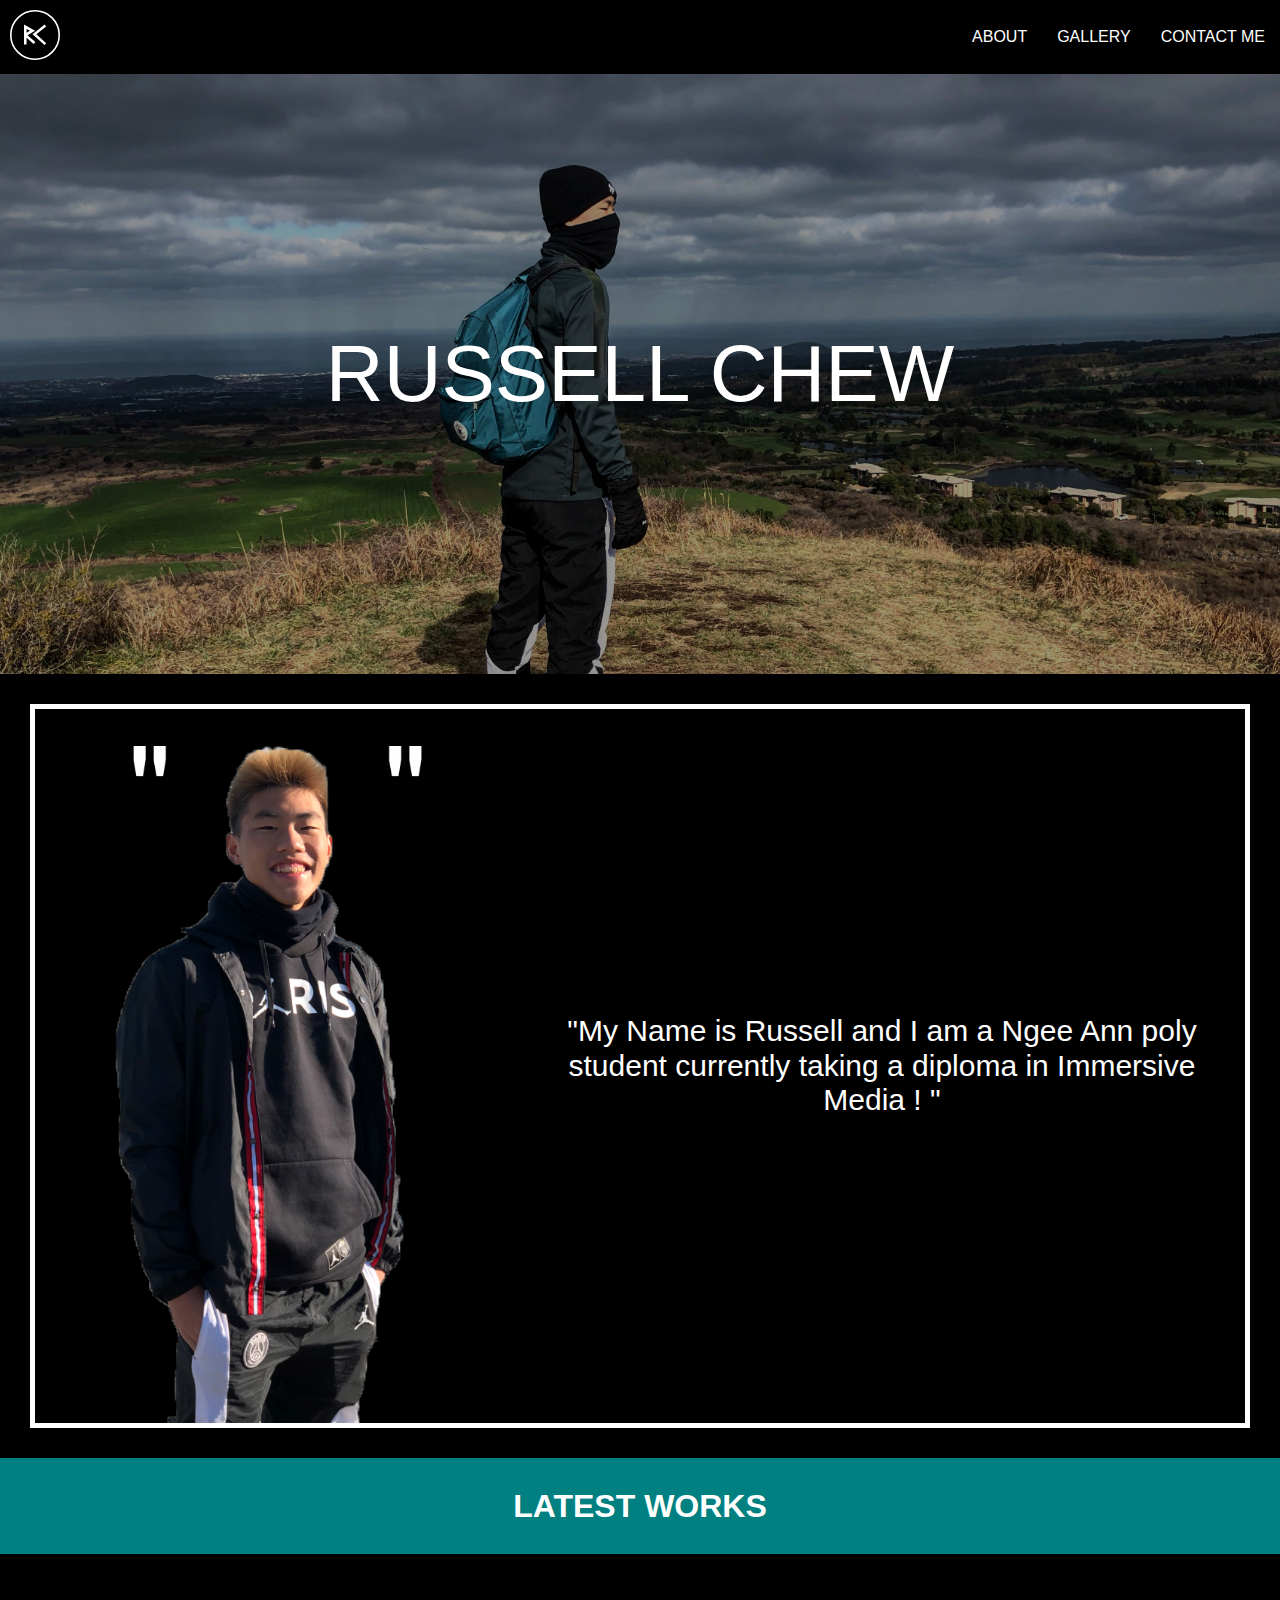
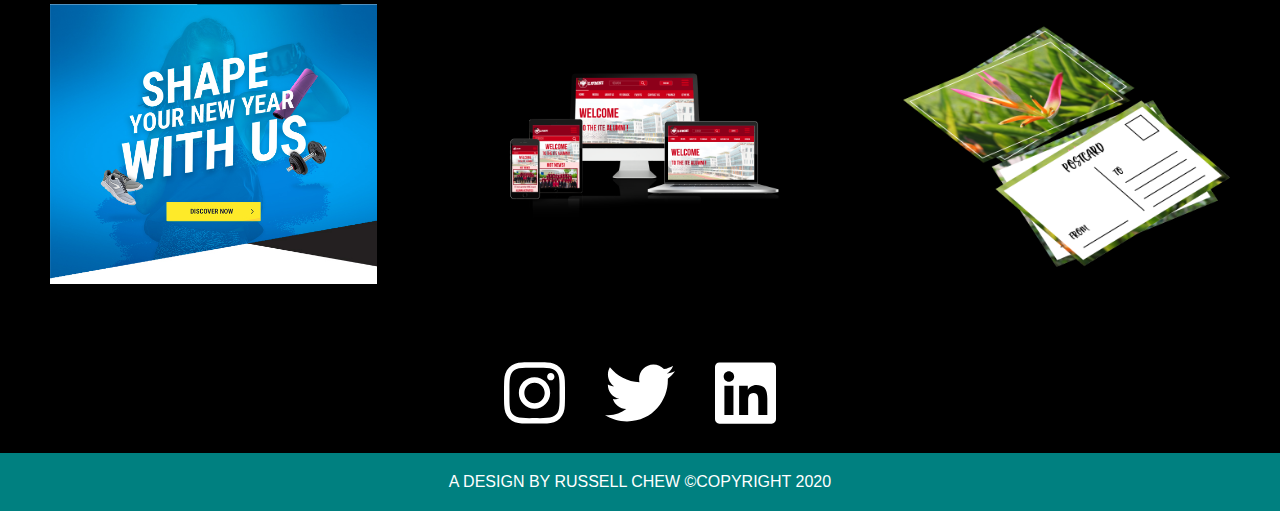
<file: Index.html>
<!DOCTYPE html>
<html lang="en">
    <head>
        <meta charset="UTF-8">
        <meta name="viewport">
        <title>Russell Portfolio</title>
        <link href="style.css" rel="stylesheet">
        <link href="normalize.css" rel="stylesheet">
    </head>
    <body>
        <header>
            <nav class="navresponsive" id="topnav">
                <div class="logo">
                    <a href="index.html"><img src="Images/logo.svg"></a>
                </div>
                <ul class="navbar">
                    <li><a href="About.html">ABOUT</a></li>
                    <li><a href="Gallery.html">GALLERY</a></li>
                    <li><a href="Contact.html">CONTACT ME</a></li>
                    <li><a href="javascript:void(0)" class="icon" onclick="menu()"><img src="Images/3bars.svg"></a></li>
                </ul>
            </nav>
        <script>
                function menu() {
                    var x =
                        document.getElementById("topnav");
                    if (x.className === "navresponsive") {
                        x.className += " responsive"
                    } else {
                        x.className = "navresponsive";
                    }
                }
        
        </script>
        </header>
        <div class="banner">RUSSELL CHEW</div>
        <section class="About">
            <div class="insideabout">
                <div class="photoone"><img src="Images/Individual.png"></div>
                <div class="information">"My Name is Russell and I am a Ngee Ann poly student currently taking a diploma in Immersive Media ! "</div>
            </div>
            </section>
        <h1 class="latest">LATEST WORKS</h1>
        <section class="latestworks">
            <div class="works"><a href="Images/Works/1.jpg" target="_blank"><img src="Images/Works/1.jpg"></a></div>
            <div class="works"><a href="Images/Works/ITEaulmnidetailed.png" target="_blank"><img src="Images/Works/8.png"></a></div>
            <div class="works"><a href="Images/Works/6.png" target="_blank"><img src="Images/Works/6.png"></a></div>
        </section>
        <div class="socialmedia">
            <div class="socialmediainside"><a href="https://www.instagram.com/russchew/" target="_blank"><img src="Images/instagram.svg"></a></div>
            <div class="socialmediainside"><a href="https://twitter.com/llessurz?lang=en-sg" target="_blank"><img src="Images/twitter.svg"></a></div>
            <div class="socialmediainside"><a href="https://www.linkedin.com/in/russell-chew-49496217a/" target="_blank"><img src="Images/linkedin-brands.svg"></a></div>
        </div>
        <footer>
            <p class="footer">A DESIGN BY RUSSELL CHEW &copy;COPYRIGHT 2020</p>
        </footer>
    </body>
</html>
</file>
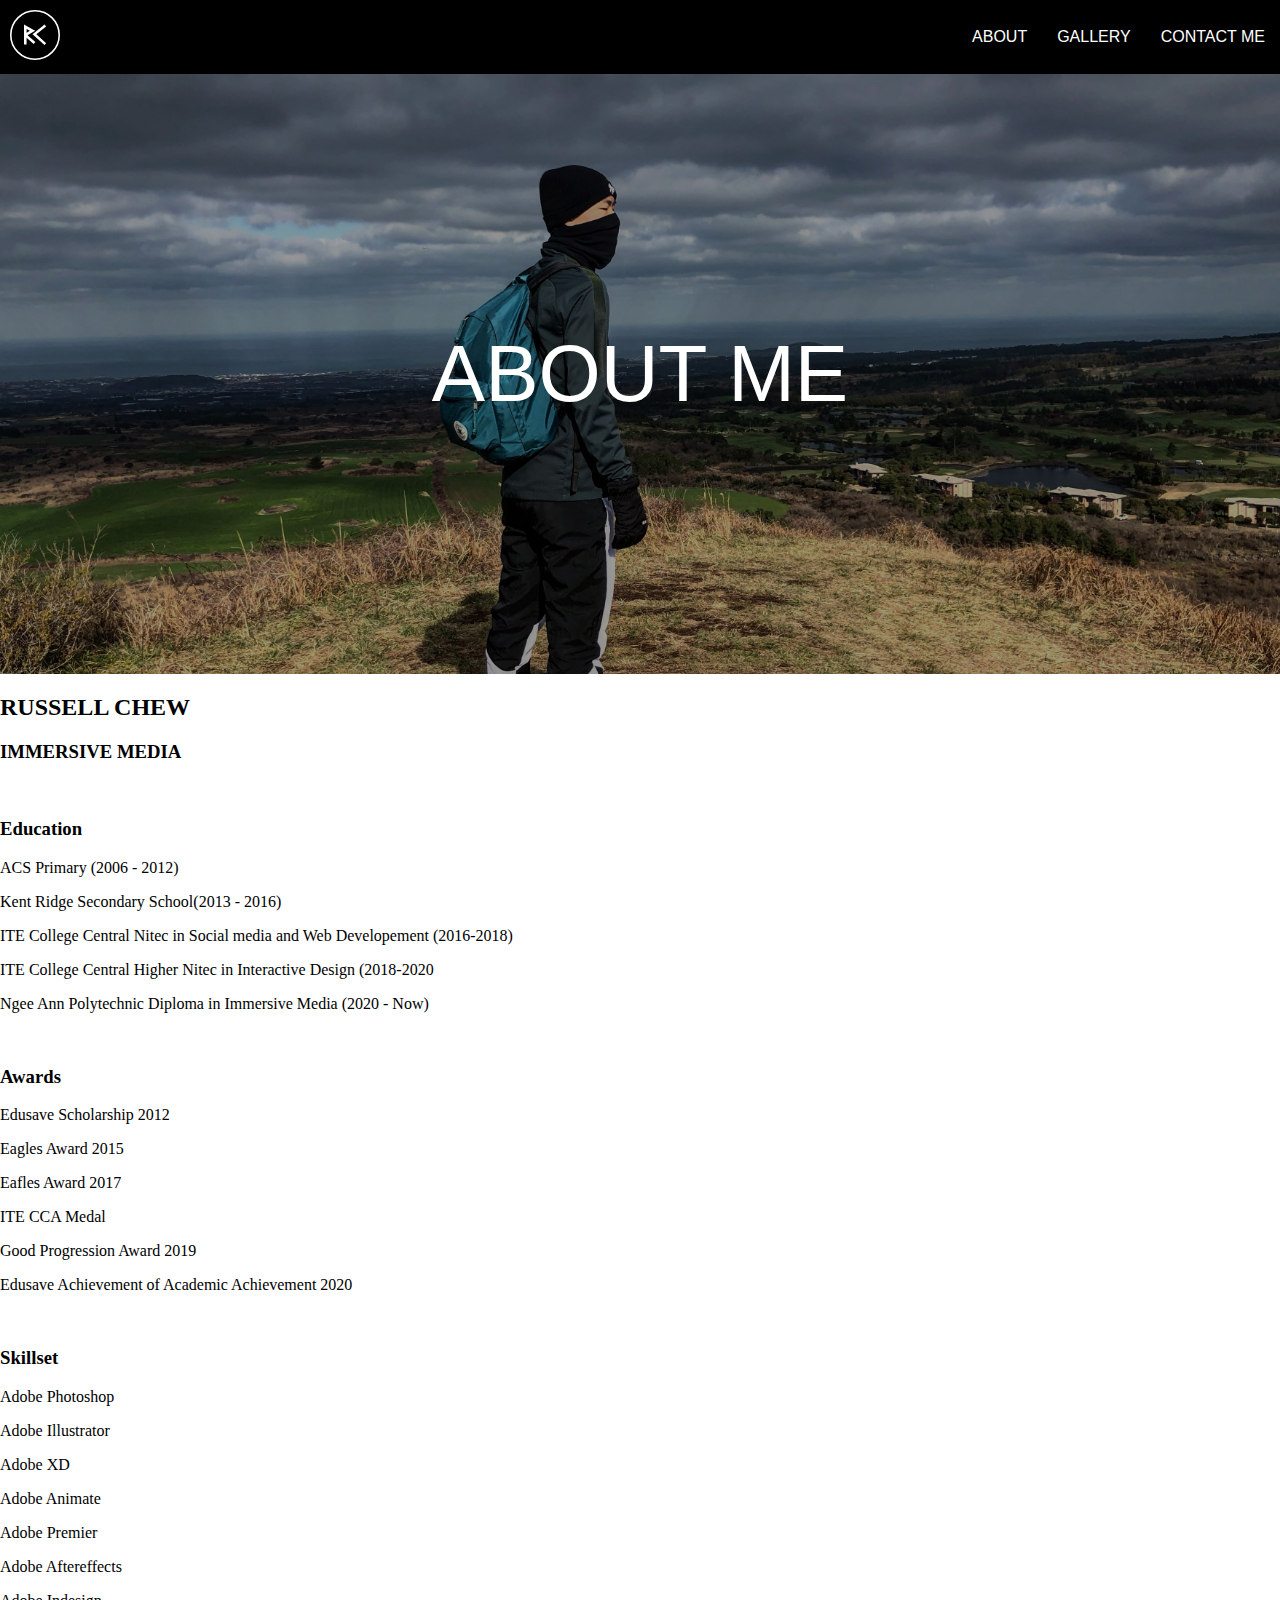
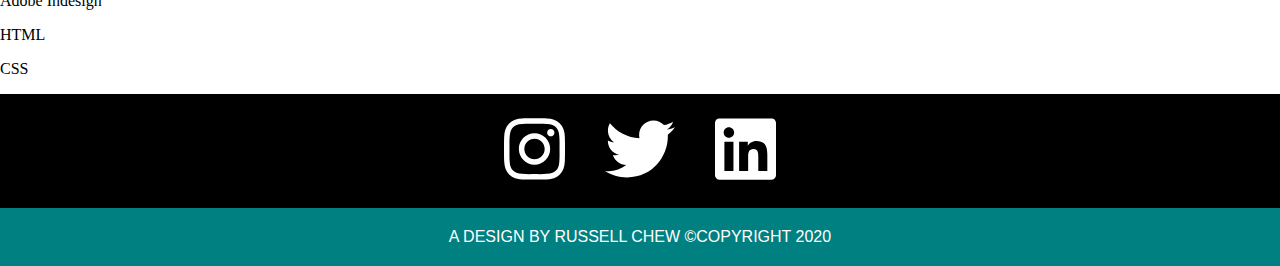
<file: About.html>
<!DOCTYPE html>
<html lang="en">
    <head>
        <meta charset="UTF-8">
        <meta name="viewport">
        <title>Russell Portfolio</title>
        <link href="style.css" rel="stylesheet">
    </head>
    <body>
        <header>
            <nav class="navresponsive" id="topnav">
                <div class="logo">
                    <a href="index.html"><img src="Images/logo.svg"></a>
                </div>
                <ul class="navbar">
                    <li><a href="About.html">ABOUT</a></li>
                    <li><a href="#">GALLERY</a></li>
                    <li><a href="#">CONTACT ME</a></li>
                    <li><a href="javascript:void(0)" class="icon" onclick="menu()"><img src="Images/3bars.svg"></a></li>
                </ul>
            </nav>
        <script>
                function menu() {
                    var x =
                        document.getElementById("topnav");
                    if (x.className === "navresponsive") {
                        x.className += " responsive"
                    } else {
                        x.className = "navresponsive";
                    }
                }
        
        </script>
        </header>
        <div class="banner">ABOUT ME</div>
        <section>
            <article>
                <h2>RUSSELL CHEW</h2>
                <h3>IMMERSIVE MEDIA</h3>
                <br>
                <h3>Education</h3>
                <p>ACS Primary (2006 - 2012)</p>
                <p>Kent Ridge Secondary School(2013 - 2016)</p>
                <p>ITE College Central Nitec in Social media and Web Developement (2016-2018)</p>
                <p>ITE College Central Higher Nitec in Interactive Design (2018-2020</p>
                <p>Ngee Ann Polytechnic Diploma in Immersive Media (2020 - Now)</p>
                <br>
                <h3>Awards</h3>
                <p>Edusave Scholarship 2012</p>
                <p>Eagles Award 2015</p>
                <p>Eafles Award 2017</p>
                <p>ITE CCA Medal</p>
                <p>Good Progression Award 2019</p>
                <p>Edusave Achievement of Academic Achievement 2020</p>
                <br>
                <h3>Skillset</h3>
                <p>Adobe Photoshop</p>
                <p>Adobe Illustrator</p>
                <p>Adobe XD</p>
                <p>Adobe Animate</p>
                <p>Adobe Premier</p>
                <p>Adobe Aftereffects</p>
                <p>Adobe Indesign</p>
                <p>HTML</p>
                <P>CSS</P>
            </article>
            <aside>

            </aside>
        </section>
        <div class="socialmedia">
            <div class="socialmediainside"><a href="https://www.instagram.com/russchew/" target="_blank"><img src="Images/instagram.svg"></a></div>
            <div class="socialmediainside"><a href="https://twitter.com/llessurz?lang=en-sg" target="_blank"><img src="Images/twitter.svg"></a></div>
            <div class="socialmediainside"><a href="https://www.linkedin.com/in/russell-chew-49496217a/" target="_blank"><img src="Images/linkedin-brands.svg"></a></div>
        </div>
        <footer>
            <p class="footer">A DESIGN BY RUSSELL CHEW &copy;COPYRIGHT 2020</p>
        </footer>
    </body>
</html>
</file>
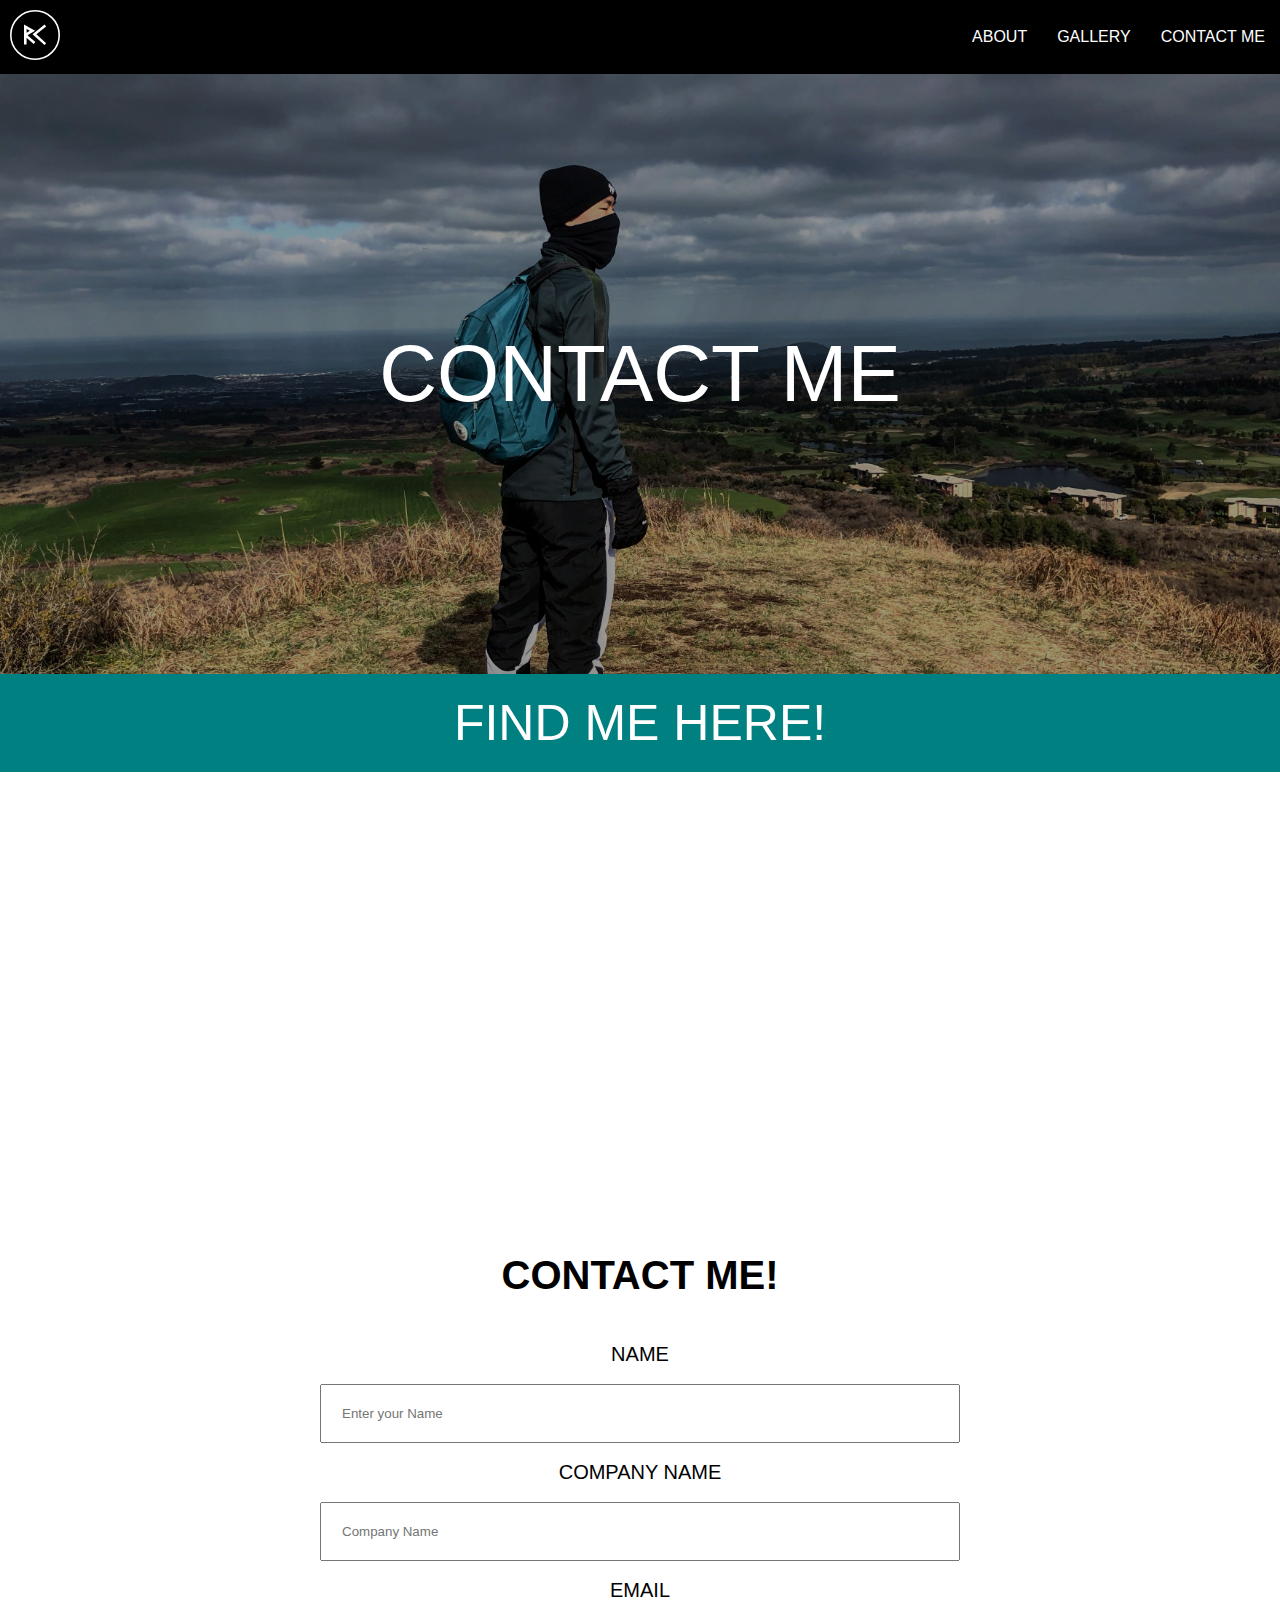
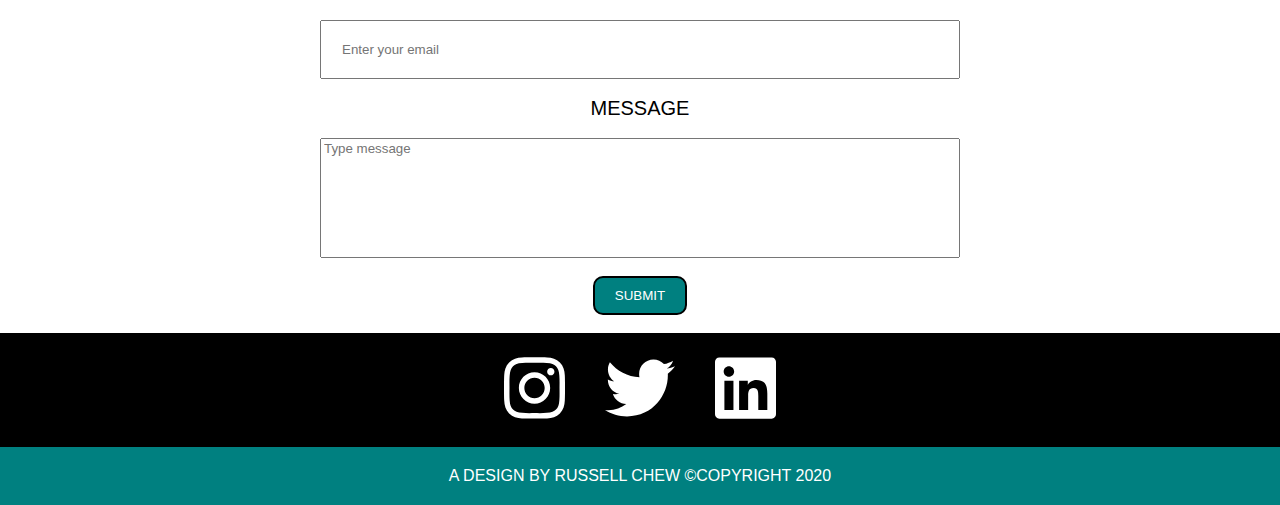
<file: Contact.html>
<!DOCTYPE html>
<html lang="en">
    <head>
        <meta charset="UTF-8">
        <meta name="viewport">
        <title>Russell Portfolio</title>
        <link href="style.css" rel="stylesheet">
        <link href="style.css" rel="stylesheet">
    </head>
    <body>
        <header>
            <nav class="navresponsive" id="topnav">
                <div class="logo">
                    <a href="index.html"><img src="Images/logo.svg"></a>
                </div>
                <ul class="navbar">
                    <li><a href="About.html">ABOUT</a></li>
                    <li><a href="Gallery.html">GALLERY</a></li>
                    <li><a href="Contact.html">CONTACT ME</a></li>
                    <li><a href="javascript:void(0)" class="icon" onclick="menu()"><img src="Images/3bars.svg"></a></li>
                </ul>
            </nav>
        <script>
                function menu() {
                    var x =
                        document.getElementById("topnav");
                    if (x.className === "navresponsive") {
                        x.className += " responsive"
                    } else {
                        x.className = "navresponsive";
                    }
                }
        
        </script>
        </header>
        <div class="banner">CONTACT ME</div>
        <section>
            <div class="contactinfo">FIND ME HERE!</div>
            <iframe src="https://www.google.com/maps/embed?pb=!1m18!1m12!1m3!1d4661.977303517292!2d103.7529079942619!3d1.3171453011822596!2m3!1f0!2f0!3f0!3m2!1i1024!2i768!4f13.1!3m3!1m2!1s0x31da1a9e90f87a2f%3A0xd81007df4cfa23f9!2sSingapore%20129204!5e0!3m2!1sen!2ssg!4v1606441970732!5m2!1sen!2ssg" width="600" height="450" frameborder="0" style="border:0;" allowfullscreen="" aria-hidden="false" tabindex="0"></iframe>
            <br>
            
            <article class="contactform">
                <h1 class="contacttitle">CONTACT ME!</h1>
                <br>
                <form>
                <div class="contactname">NAME</div>
                <br>
                <div class="contactplaceholder"><input class="inputone" type="text" placeholder="Enter your Name" required></div>
                <br>
                <div class="contactname">COMPANY NAME</div>
                <br>
                <div class="contactplaceholder"><input class="inputone" type="text" placeholder="Company Name" required></div>
                <br>
                <div class="contactname">EMAIL</div>
                <br>
                <div class="contactplaceholder"><input class="inputone" type="text" placeholder="Enter your email" required></div>
                <br>
                <div class="contactname">MESSAGE</div>
                <br>
                <div class="contactplaceholder"><input class="inputspecial" type="text" placeholder="Type message" required></div>
                <br>
                <div class="submit"><input class="submission" type="submit" value="SUBMIT"></div>
                <br>
                </form>
            </article>
        </section>
        <div class="socialmedia">
            <div class="socialmediainside"><a href="https://www.instagram.com/russchew/" target="_blank"><img src="Images/instagram.svg"></a></div>
            <div class="socialmediainside"><a href="https://twitter.com/llessurz?lang=en-sg" target="_blank"><img src="Images/twitter.svg"></a></div>
            <div class="socialmediainside"><a href="https://www.linkedin.com/in/russell-chew-49496217a/" target="_blank"><img src="Images/linkedin-brands.svg"></a></div>
        </div>
        <footer>
            <p class="footer">A DESIGN BY RUSSELL CHEW &copy;COPYRIGHT 2020</p>
        </footer>
    </body>
</html>
</file>
<file: style.css>
*{
    box-sizing: border-box;
}
html{
    scroll-behavior: smooth;
}
body{
    margin: 0px;
    padding: 0px;
}
header{
    display: flex;
    justify-content: space-between;
}
.logo{
    padding: 10px;
    background-color: black;
}
.logo img{
    height: 50px;
    transition-property: all;
    transition-duration: 0.2s;
    transition-timing-function: ease-in-out;
}
.logo a img:hover{
    transform: scale(1.2);
}
.navresponsive{
    display: flex;
    justify-content: space-between;
    padding: 0px;
    width: 100%;
    background-color:black;
}
.navresponsive .navbar{
    display: flex;
    align-items: center;
    list-style-type: none;
    margin: 0px;
    padding: 0px;
}
.navresponsive .navbar li a{
    text-decoration: none;
    margin: 15px;
    color: white;
    font-family: sans-serif;
    transition-property: all;
    transition-timing-function: ease-in-out;
    transition-duration: 0.2s;
}
.navresponsive .navbar li a:hover{
    color:teal;
}
.icon img{
    height:30px;
}
.icon {
    display: none;
    position: absolute;
    right: 20px;
    top: 0px;
}
.banner{
    width: 100%;
    background-color: black;
    height: 600px;
    background-image: url(Images/Banner.JPG);
    background-size:cover;
    background-position:center;
    color: white;
    font-family: sans-serif;
    display: flex;
    justify-content: center;
    align-items: center;
    font-size: 80px;
}
.About{
    background-color: black;
    padding: 30px;
}
.insideabout{
    display: flex;
    border: 5px solid white;
}
.photoone{
    display: flex;
    justify-content: center;
    align-items: center;
    width:40%;
    background-color: black;
    
}
.photoone img{
    width: 100%;

}

.information{
    display: flex;
    justify-content: center;
    align-items: center;
    text-align: center;
    font-family: sans-serif;
    font-size: 30px;
    padding: 30px;
    width: 60%;
    color: white;
    background-color: black;
}
.latest{
    width: 100%;
    padding: 30px;
    background-color: teal;
    color: white;
    font-family: sans-serif;
    margin: 0px;
    text-align: center;
}
.latestworks{
    display: flex;
    justify-content: center;
    width: 100%;
    background-color: black;
}
.works{
    display: flex;
    flex: 1;
    justify-content: center;
    align-items: center;
    padding: 50px;
    
}
.works img{
    width: 100%;
    transition-property: all;
    transition-duration: 0.2s;
    transition-timing-function: ease-in-out;
}
.works img:hover{
    transform: scale(1.2);
}
/*About page*/
.aboutinfo{
    display: flex;
    width: 100%;
}
.info{
    flex: 1;
    background-color:black;
    color: white;
    font-family: sans-serif;
    text-align: center;
    padding: 20px;
}
.bigphoto{
    flex:1;
    background-image: url(Images/aboutme.JPG);
    background-position: center;
    background-repeat: no-repeat;
    background-size: cover;
}
.bigphoto img{
    display: none;
    width: 100%;
}
.underline{
    width: 200px;
}
.hthree{
    margin-top: 5px;
    margin-bottom: 5px;
}
/*Gallery */
.gallerysection{
    width: 100%;
}
.gallerytitle{
    display: flex;
    justify-content: center;
    padding: 20px;
    width: 100%;
    font-family: sans-serif;
    font-size: 40px;
    color:white;
    background-color: black;
}
.gallerycontent{
    display: flex;
    width: 100%;
}
.galleryinside{
    font-family: sans-serif;
    text-align: center;
    padding:50px;
    background-color: teal;
    color: white;
    flex: 1;
}
.galleryobject a img{
    width: 100%;
    transition-property: all;
    transition-duration: 0.2s;
    transition-timing-function: ease-in-out;
}
.galleryobject a img:hover{
    transform: scale(1.05);
}
/*Contact form */
.contactinfo{
    display: flex;
    justify-content: center;
    padding: 20px;
    background-color: teal;
    color: white;
    font-family: sans-serif;
    font-size: 50px;
}
iframe{
    width: 100%;
}
.contacttitle{
    font-size: 40px;
    text-align: center;
    font-family: sans-serif;
}
.contactname{
    display: flex;
    justify-content: center;
    width: 100%;
    font-size: 20px;
    font-family: sans-serif;
}
.contactplaceholder{
    display: flex;
    justify-content: center;
}
.inputone{
    width: 50%;
    padding: 20px;
}
.inputspecial{
    width: 50%;
    padding-bottom: 100px;
}
.submit{
    display: flex;
    justify-content: center;
    width: 100%;
}
.submission{
    padding-left: 20px;
    padding-right: 20px;
    padding-top: 10px;
    padding-bottom: 10px;
    color: white;
    background-color: teal;
    border: 2px solid black;
    border-radius:10px;
}
/* Bottom */
.socialmedia{
    display: flex;
    justify-content: center;
    background-color:black;
}
.socialmediainside{
    padding: 20px;
}
.socialmediainside a img {
    height: 70px;
    transition-property: all;
    transition-duration: 0.2s;
    transition-timing-function: ease-in-out;
}
.socialmediainside a img:hover{
    transform: scale(1.2);

}
footer{
    display: flex;
    justify-content: center;
    width: 100%;
    background-color:teal;
    padding: 20px;
}
.footer{
    margin: 0px;
    font-family: sans-serif;
    color: white;
}
@media screen and (max-width:560px) {
    .icon{
        display: unset;
    }
    .navbar li:not(:last-child) {
        display: none;
    }

    .navresponsive.responsive {
        background-color:black;
        display: flex;
        justify-content: center;
        flex-direction: column;
    }

    .navresponsive.responsive .navbar li {
        display: flex;
    }

    .navresponsive.responsive .navbar {
        display: flex;
        flex-direction: column;
    }
    .banner{
        font-size: 70px;
        text-align: center;
    }
    .insideabout{
        flex-direction: column;
        align-items: center;
    }
    .information{
        font-size: 25px;
    }
    .latestworks{
        flex-direction: column;
    }
    /*About page*/
    .aboutinfo{
        flex-direction: column-reverse;
    }
    .info{
        flex: 1;
    }
    .bigphoto{
        flex: 1;
    }
    .bigphoto img{
        display: block;
    }
    /*Gallery Page*/
    .gallerycontent{
        flex-direction: column;
    }
     /*Contact Page */
    .inputone{
        width:100%;
        margin-left: 10px;
        margin-right: 10px;
    }
    .inputspecial{
        width: 100%;
        margin-left: 10px;
        margin-right: 10px;
    }
    .submission{
        padding-left: 50px;
        padding-right: 50px;
    }
}
</file>
